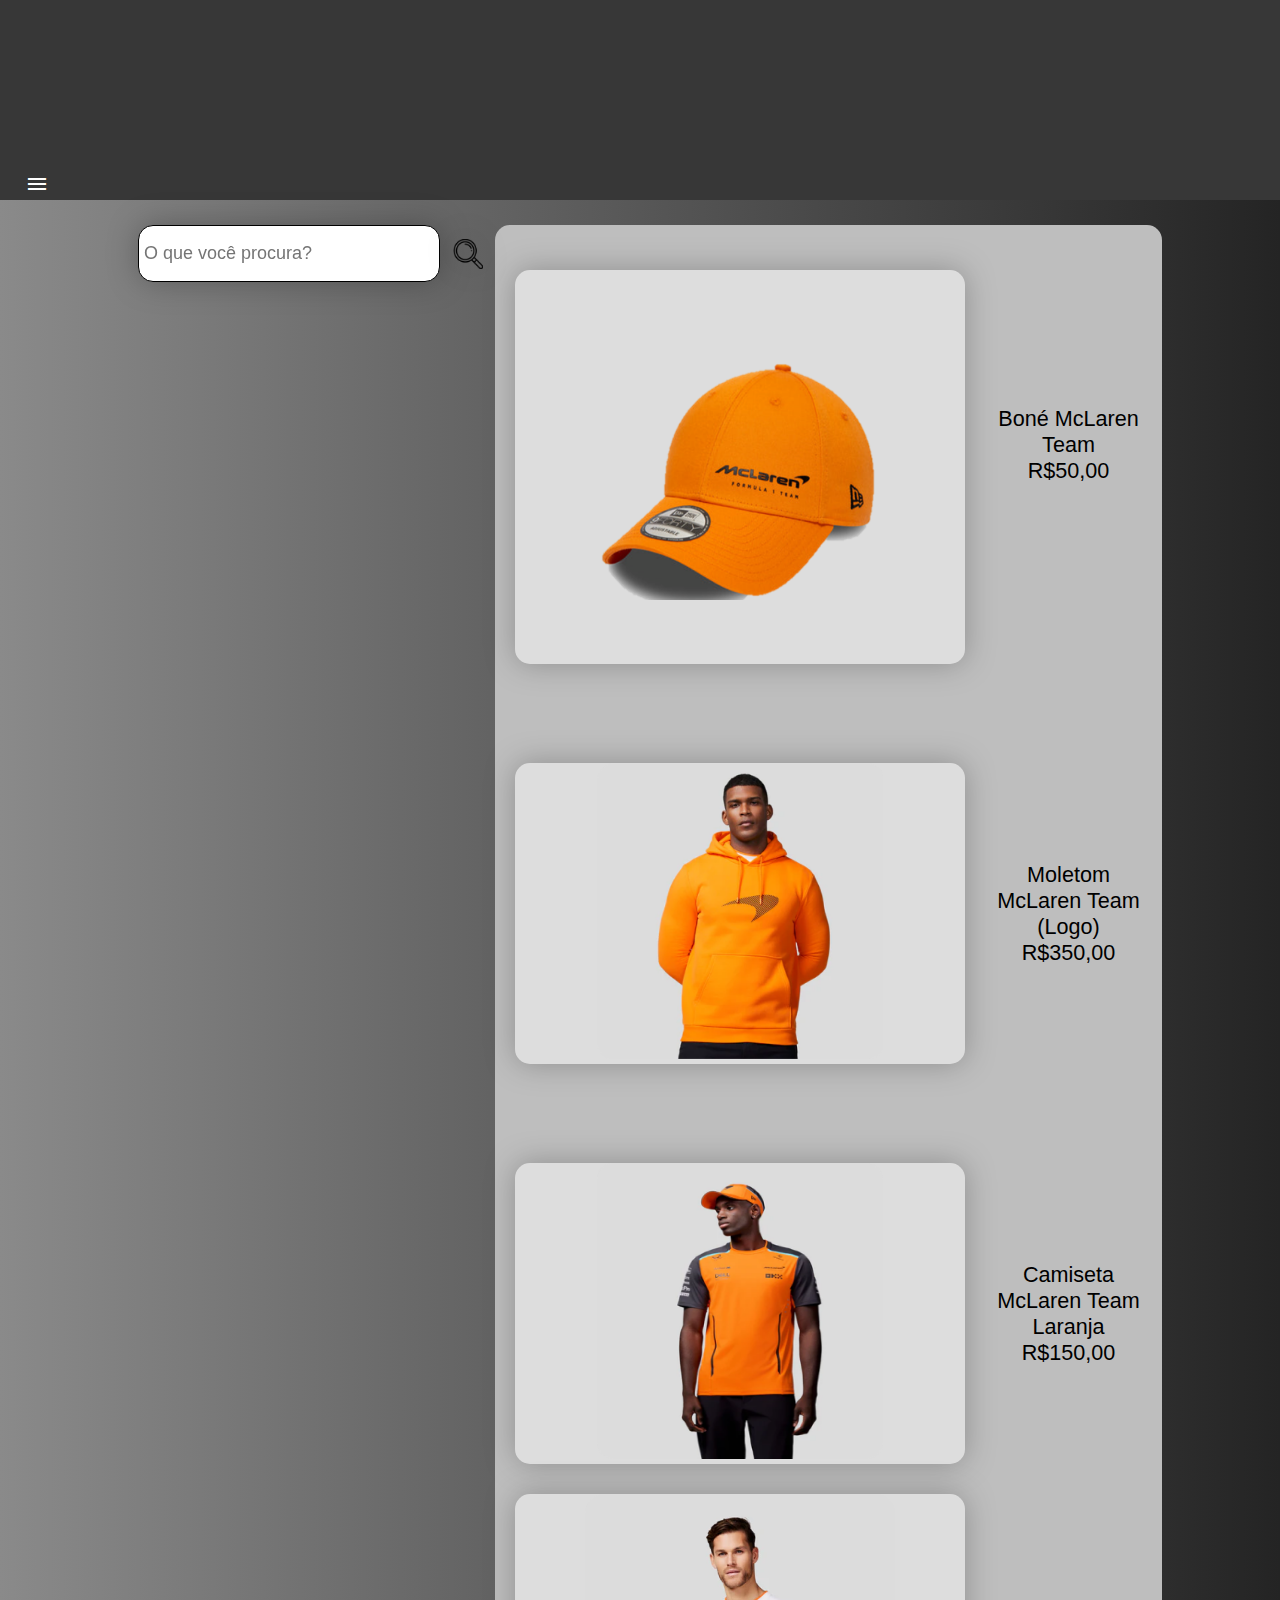
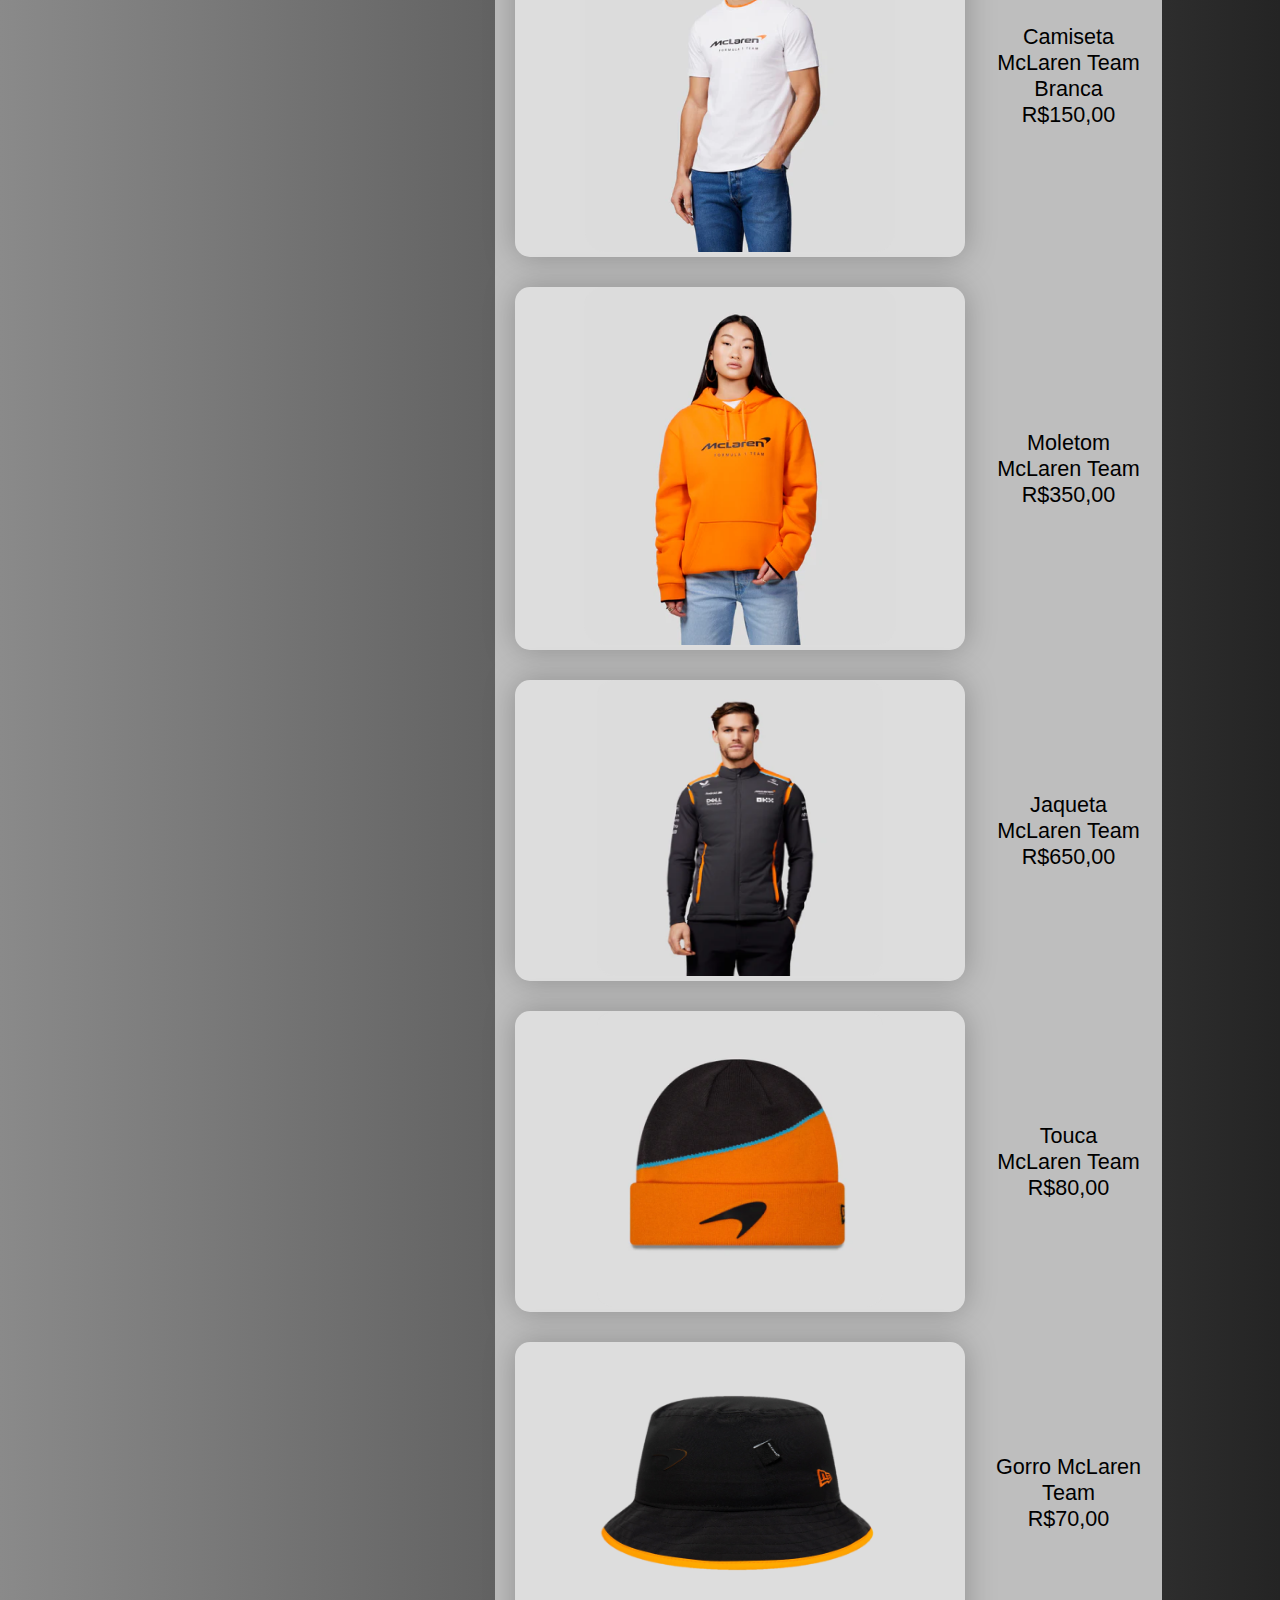
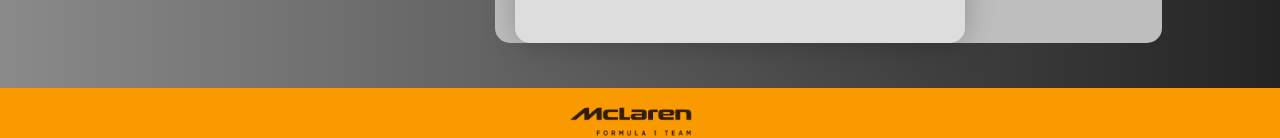
<file: index.html>
<!DOCTYPE html>
<html lang="pt-br">

<head>
  <meta charset="UTF-8">
  <meta name="viewport" content="width=device-width, initial-scale=1.0">
  <link rel="stylesheet" href="Styles CSS/mobile.css">
  <link rel="stylesheet" href="Styles CSS/desktop.css">
  <script src="Script JS/script.js"></script>
  <link rel="icon" href="Images/mclaren-icon.png">
  <link rel="stylesheet"
    href="https://fonts.googleapis.com/css2?family=Material+Symbols+Outlined:opsz,wght,FILL,GRAD@20..48,100..700,0..1,-50..200" />

  <title>Mclaren Website</title>
</head>

<body>
  <main>
    <header>
      <div class="dropdown">
        <a onclick="myFunction()" class="dropbtn material-symbols-outlined">Menu</a>
        <div id="myDropdown" class="dropdown-content">
          <a href="https://www.mclaren.com/racing/" target="_blank">Home</a>
          <a href="https://cars.mclaren.com/br-pt" target="_blank">Cars</a>
          <a href="https://racingcareers.mclaren.com/" target="_blank">Careers</a>
        </div>
      </div>

    </header>
    <section>
      <nav>
        <input type="text" placeholder=" O que você procura?" class="search"></input>
        <button onclick="search()" id="search-button"><img src="Images/lupa.png" alt="search" class="lupa"></button>
      </nav>

      <div class="container">

        <div class="bone">

          <a href="bone-mclaren.html">
            <img src="Images/bone.png" alt="bone" id="bone-img">
          </a>
        </div>

        <a href="bone-mclaren.html">
          <p>Boné McLaren Team <br> R$50,00</p>
        </a>

        <div class="moletom">
          <a href="moletom-logo.html">
            <img src="Images/moletom-laranja.png" alt="moletom-laranja" id="moletom-img">
        </div>

        <p>Moletom McLaren Team (Logo) <br> R$350,00</p>
        </a>

        <div class="camiseta-laranja">
          <a href="camiseta-mclaren-team-laranja.html">
            <img src="Images/camiseta1.png" alt="camiseta-laranja" id="camiseta-laranja-img">
          </a>
        </div>
        <a href="camiseta-mclaren-team-laranja.html">
          <p>Camiseta McLaren Team Laranja <br> R$150,00</p>
        </a>
        <div class="camiseta-branca">
          <a href="camiseta-mclaren-team-branca.html">
            <img src="Images/camiseta2.png" alt="camiseta-branca" id="camiseta-branca-img">
          </a>
        </div>
        <a href="camiseta-mclaren-team-branca.html">
          <p>Camiseta McLaren Team Branca <br> R$150,00</p>
        </a>

        <div class="moletom-laranja2">
          <a href="moletom-laranja2.html">
            <img src="Images/moletom-laranja2.png" alt="moletom-laranja2" id="moletom-laranja2-img">
          </a>
        </div>
        <a href="moletom-laranja2.html">
          <p>Moletom McLaren Team <br> R$350,00</p>
        </a>
        <div class="jaqueta">
          <a href="jaqueta.html">
            <img src="Images/jaqueta.png" alt="jaqueta-cinza" id="jaqueta-img">
          </a>
        </div>
        <a href="jaqueta.html">
          <p>Jaqueta McLaren Team <br> R$650,00</p>
        </a>

        <div class="touca">
          <a href="touca.html">
            <img src="Images/touca.png" alt="touca" id="touca-img">
          </a>
        </div>
        <a href="touca.html">
          <p>Touca McLaren Team <br> R$80,00</p>
        </a>
        <div class="gorro">
          <a href="gorro.html">
            <img src="Images/gorro.png" alt="gorro" id="gorro-img">
          </a>
        </div>
        <a href="gorro.html">
          <p>Gorro McLaren Team <br> R$70,00</p>
        </a>
      </div>
    </section>
    <footer>
      <div class="footer">
        <a href="https://www.mclaren.com/racing/" target="_blank"><img src="Images/mclaren-logo.png" alt="Mclaren Logo"
            class="logo"></a>
      </div>
    </footer>



  </main>
</body>

</html>
</file>
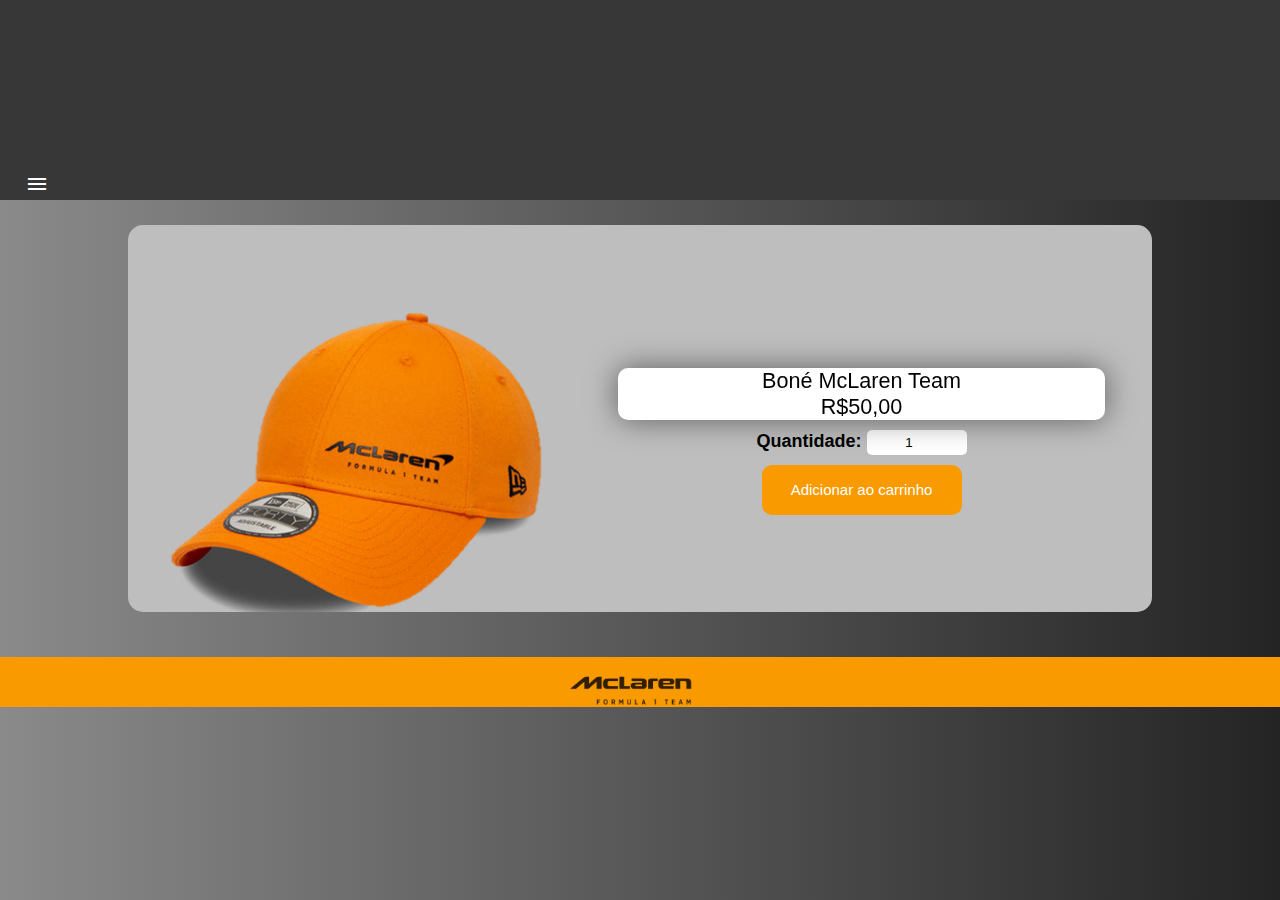
<file: bone-mclaren.html>
<!DOCTYPE html>
<html lang="pt-br">

<head>
  <meta charset="UTF-8">
  <meta name="viewport" content="width=device-width, initial-scale=1.0">
  <link rel="stylesheet" href="Styles CSS/mobile product.css">
  <link rel="stylesheet" href="Styles CSS/desktop product.css">
  <script src="Script JS/script.js"></script>
  <link rel="icon" href="Images/mclaren-icon.png">
  <link rel="stylesheet"
    href="https://fonts.googleapis.com/css2?family=Material+Symbols+Outlined:opsz,wght,FILL,GRAD@20..48,100..700,0..1,-50..200" />
  <title>Boné McLaren</title>
</head>

<body>
  <main>
    <header>
      <div class="dropdown">
        <a onclick="myFunction()" class="dropbtn material-symbols-outlined">Menu</a>
        <div id="myDropdown" class="dropdown-content">
          <a href="index.html">Home</a>
          <a href="https://cars.mclaren.com/br-pt" target="_blank">Cars</a>
          <a href="https://racingcareers.mclaren.com/" target="_blank">Careers</a>
        </div>
      </div>
    </header>
    <section>
      <div class="container">
        <div class="produto">
          <img src="Images/bone.png" alt="bone" id="bone">
          <div class="descricao">
            <p id="descricao">Boné McLaren Team <br> R$50,00</p>
            <div class="qtd">
              <label for="produto-quantidade">Quantidade: </label>
              <input type="number" min="1" id="produto-quantidade" value="1">
              <br>
            </div>
            <div class="botoes">
              <a href="carrinho.html"><button onclick="adicionarProduto()" class="add-cart">Adicionar ao carrinho</button></a>
            </div>
          </div>
        </div>
      </div>
    </section>

    <footer>
      <div class="footer">
        <a href="https://www.mclaren.com/racing/" target="_blank"><img src="Images/mclaren-logo.png" alt="Mclaren Logo"
            class="logo"></a>
      </div>
    </footer>



  </main>
</body>

</html>
</file>
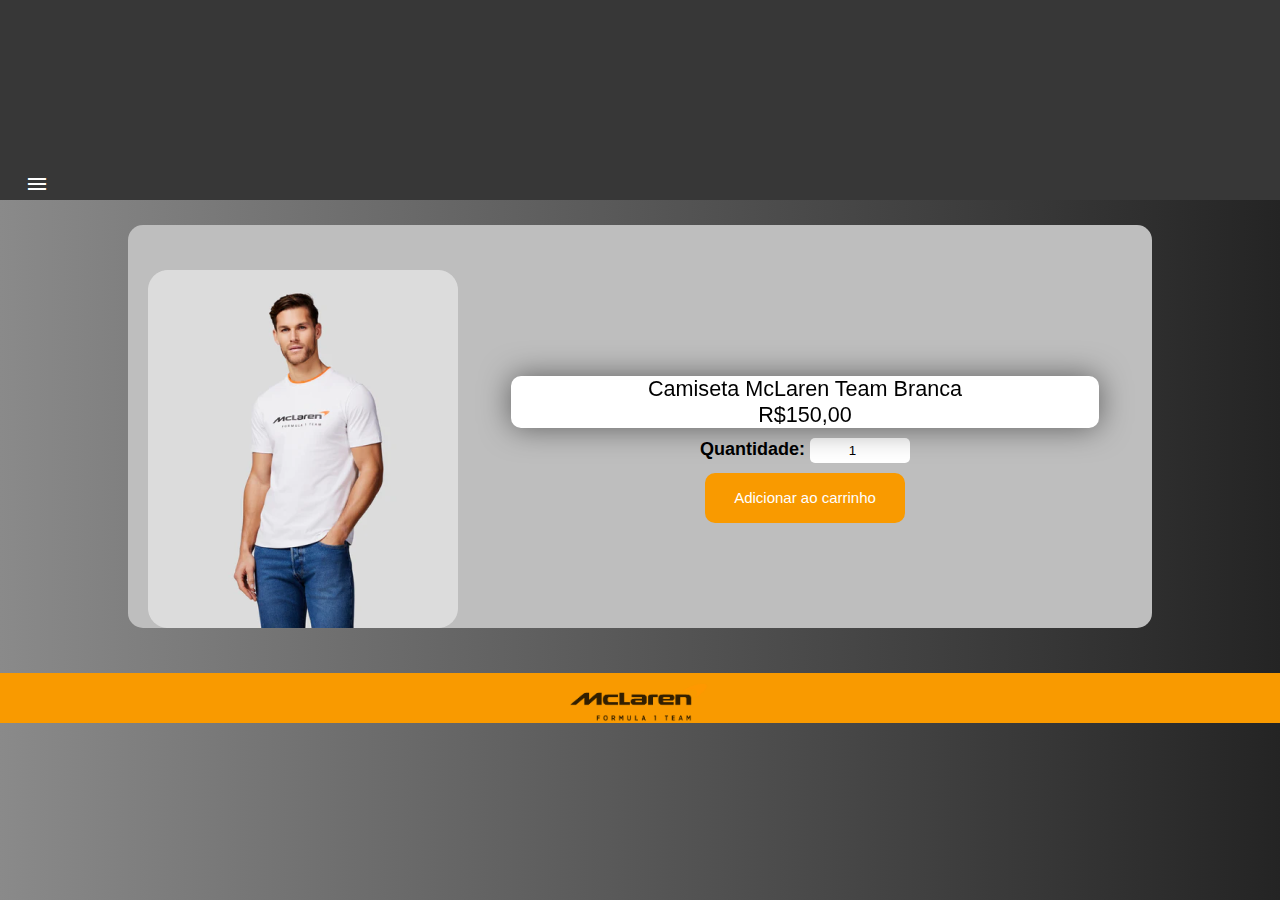
<file: camiseta-mclaren-team-branca.html>
<!DOCTYPE html>
<html lang="pt-br">

<head>
  <meta charset="UTF-8">
  <meta name="viewport" content="width=device-width, initial-scale=1.0">
  <link rel="stylesheet" href="Styles CSS/mobile product.css">
  <link rel="stylesheet" href="Styles CSS/desktop product.css">
  <script src="Script JS/script.js"></script>
  <link rel="icon" href="Images/mclaren-icon.png">
  <link rel="stylesheet"
    href="https://fonts.googleapis.com/css2?family=Material+Symbols+Outlined:opsz,wght,FILL,GRAD@20..48,100..700,0..1,-50..200" />
  <title>Camiseta McLaren Team (Branca)</title>
</head>

<body>
  <main>
    <header>
      <div class="dropdown">
        <a onclick="myFunction()" class="dropbtn material-symbols-outlined">Menu</a>
        <div id="myDropdown" class="dropdown-content">
          <a href="index.html">Home</a>
          <a href="https://cars.mclaren.com/br-pt" target="_blank">Cars</a>
          <a href="https://racingcareers.mclaren.com/" target="_blank">Careers</a>
        </div>
      </div>
    </header>
    <section>
      <div class="container">
        <div class="produto">
          <img src="Images/camiseta2.png" alt="camiseta-branca" id="camiseta-branca-img">
          <div class="descricao">
            <p id="descricao">Camiseta McLaren Team Branca <br> R$150,00</p>
            <div class="qtd">
              <label for="produto-quantidade">Quantidade: </label>
              <input type="number" min="1" id="produto-quantidade" value="1">
              <br>
            </div>
            <div class="botoes">
              <a href="carrinho.html"><button onclick="adicionarProduto()" class="add-cart">Adicionar ao carrinho</button></a>
            </div>
          </div>
        </div>
      </div>
    </section>

    <footer>
      <div class="footer">
        <a href="https://www.mclaren.com/racing/" target="_blank"><img src="Images/mclaren-logo.png" alt="Mclaren Logo"
            class="logo"></a>
      </div>
    </footer>



  </main>
</body>

</html>
</file>
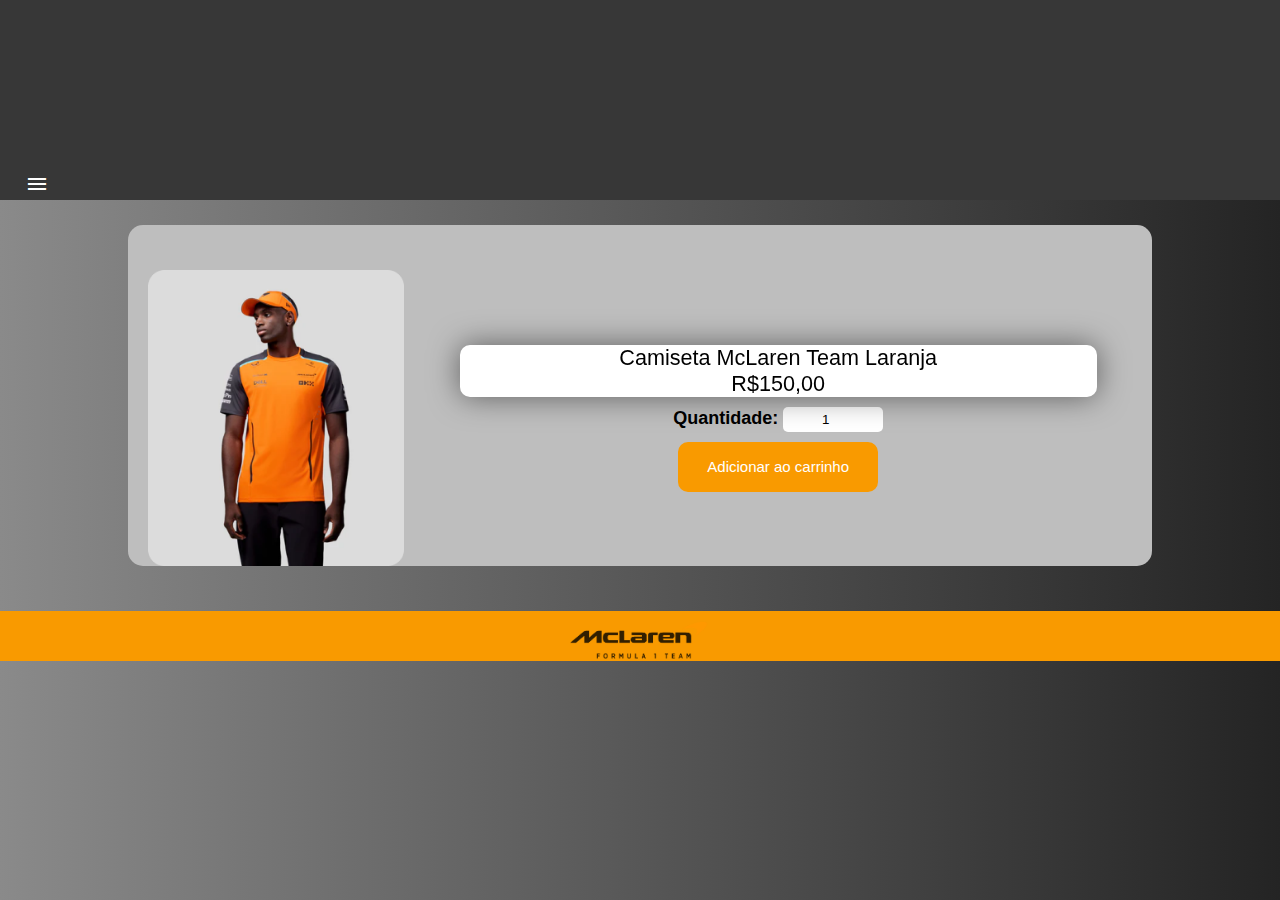
<file: camiseta-mclaren-team-laranja.html>
<!DOCTYPE html>
<html lang="pt-br">

<head>
  <meta charset="UTF-8">
  <meta name="viewport" content="width=device-width, initial-scale=1.0">
  <link rel="stylesheet" href="Styles CSS/mobile product.css">
  <link rel="stylesheet" href="Styles CSS/desktop product.css">
  <script src="Script JS/script.js"></script>
  <link rel="icon" href="Images/mclaren-icon.png">
  <link rel="stylesheet"
    href="https://fonts.googleapis.com/css2?family=Material+Symbols+Outlined:opsz,wght,FILL,GRAD@20..48,100..700,0..1,-50..200" />
  <title>Camiseta McLaren Team (Laranja)</title>
</head>

<body>
  <main>
    <header>
      <div class="dropdown">
        <a onclick="myFunction()" class="dropbtn material-symbols-outlined">Menu</a>
        <div id="myDropdown" class="dropdown-content">
          <a href="index.html">Home</a>
          <a href="https://cars.mclaren.com/br-pt" target="_blank">Cars</a>
          <a href="https://racingcareers.mclaren.com/" target="_blank">Careers</a>
        </div>
      </div>
    </header>
    <section>
      <div class="container">
        <div class="produto">
          <img src="Images/camiseta1.png" alt="camiseta-laranja-img" id="camiseta-laranja-img">
          <div class="descricao">
            <p id="descricao">Camiseta McLaren Team Laranja <br> R$150,00</p>
            <div class="qtd">
              <label for="produto-quantidade">Quantidade: </label>
              <input type="number" min="1" id="produto-quantidade" value="1">
              <br>
            </div>
            <div class="botoes">
              <a href="carrinho.html"><button onclick="adicionarProduto()" class="add-cart">Adicionar ao carrinho</button></a>
            </div>
          </div>
        </div>
      </div>
    </section>

    <footer>
      <div class="footer">
        <a href="https://www.mclaren.com/racing/" target="_blank"><img src="Images/mclaren-logo.png" alt="Mclaren Logo"
            class="logo"></a>
      </div>
    </footer>



  </main>
</body>

</html>
</file>
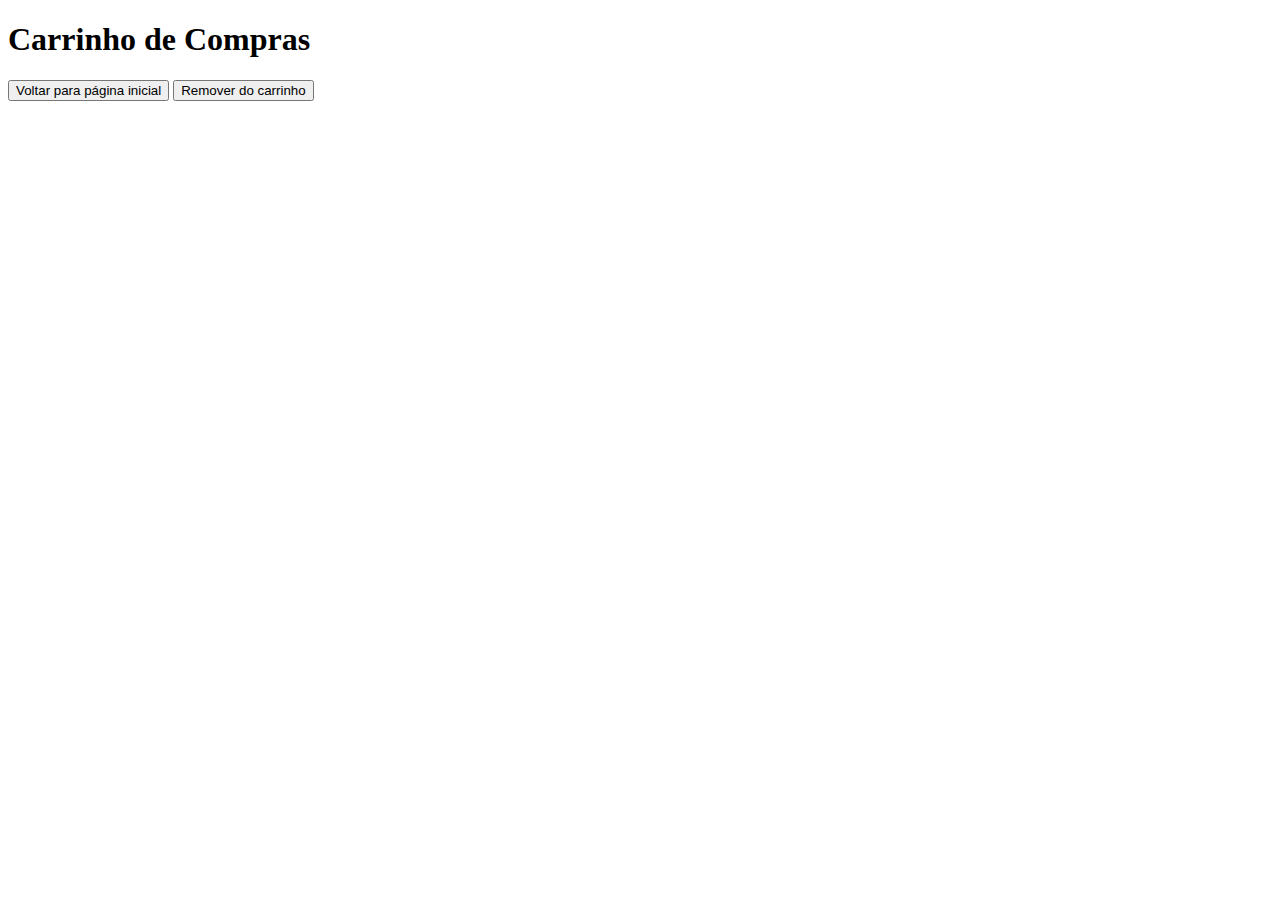
<file: carrinho.html>
<!DOCTYPE html>
<html lang="pt-br">

<head>
  <meta charset="UTF-8">
  <meta name="viewport" content="width=device-width, initial-scale=1.0">
  <script src="Script JS/script.js"></script>
  <link rel="icon" href="Images/mclaren-icon.png">
  <title>Meu carrinho</title>
</head>

<body>

  <section>
    <h1>Carrinho de Compras</h1>
    <a href="index.html"><button>Voltar para página inicial</button></a>
    <button onclick="remover()" class="add-cart">Remover do carrinho</button>

    <label for="lista-carrinho" class="content">
      <ol id="lista-carrinho" class="list"></ol>
    </label>
    <label for="preco">
      <ol id="preco"></ol>
    </label>
    <label for="preco-total"></label>
    <script>
      carregarCarrinho();
    </script>

</body>

</html>
</file>
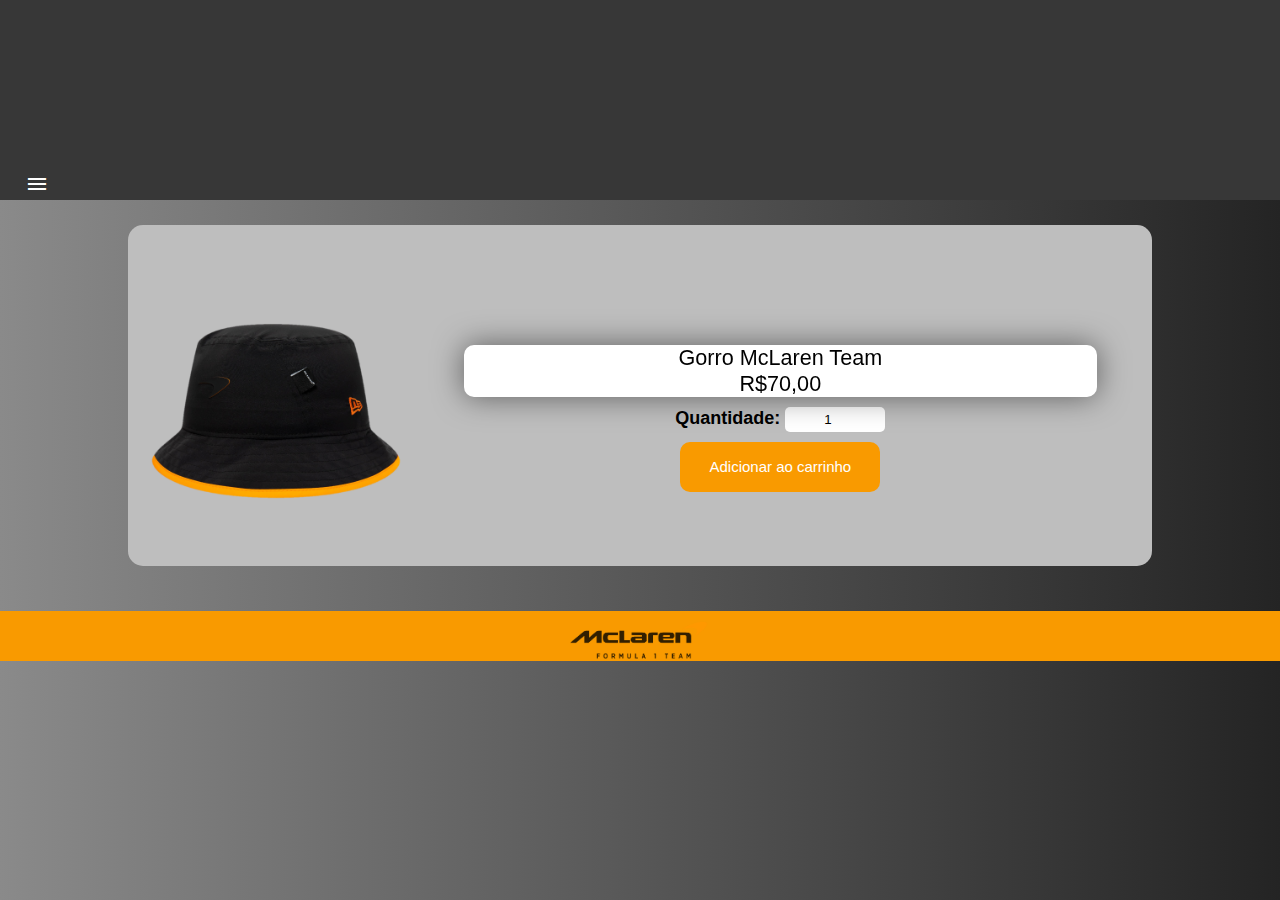
<file: gorro.html>
<!DOCTYPE html>
<html lang="pt-br">

<head>
  <meta charset="UTF-8">
  <meta name="viewport" content="width=device-width, initial-scale=1.0">
  <link rel="stylesheet" href="Styles CSS/mobile product.css">
  <link rel="stylesheet" href="Styles CSS/desktop product.css">
  <script src="Script JS/script.js"></script>
  <link rel="icon" href="Images/mclaren-icon.png">
  <link rel="stylesheet"
    href="https://fonts.googleapis.com/css2?family=Material+Symbols+Outlined:opsz,wght,FILL,GRAD@20..48,100..700,0..1,-50..200" />
  <title>Gorro Mclaren</title>
</head>

<body>
  <main>
    <header>
      <div class="dropdown">
        <a onclick="myFunction()" class="dropbtn material-symbols-outlined">Menu</a>
        <div id="myDropdown" class="dropdown-content">
          <a href="index.html">Home</a>
          <a href="https://cars.mclaren.com/br-pt" target="_blank">Cars</a>
          <a href="https://racingcareers.mclaren.com/" target="_blank">Careers</a>
        </div>
      </div>

    </header>
    <section>
      <div class="container">
        <div class="produto">
          <img src="Images/gorro.png" alt="gorro" id="gorro-img">
          <div class="descricao">
            <p id="descricao">Gorro McLaren Team <br> R$70,00</p>

            <div class="qtd">
              <label for="produto-quantidade">Quantidade: </label>
              <input type="number" min="1" id="produto-quantidade" value="1">
              <br>
            </div>
            <div class="botoes">
              <a href="carrinho.html"><button onclick="adicionarProduto()" class="add-cart">Adicionar ao carrinho</button></a>
            </div>
          </div>
        </div>
      </div>
    </section>

    <footer>
      <div class="footer">
        <a href="https://www.mclaren.com/racing/" target="_blank"><img src="Images/mclaren-logo.png" alt="Mclaren Logo"
            class="logo"></a>
      </div>
    </footer>



  </main>
</body>

</html>
</file>
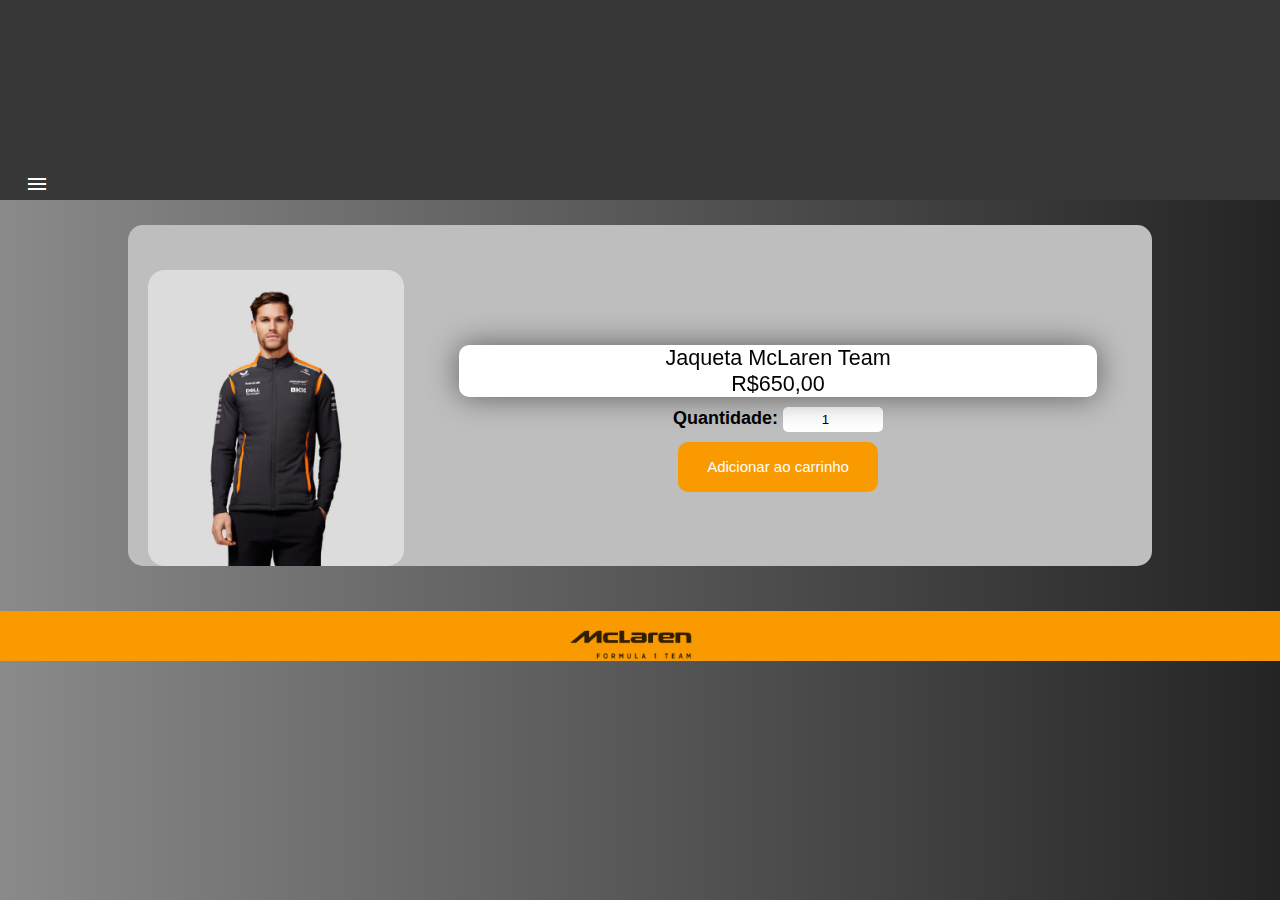
<file: jaqueta.html>
<!DOCTYPE html>
<html lang="pt-br">

<head>
  <meta charset="UTF-8">
  <meta name="viewport" content="width=device-width, initial-scale=1.0">
  <link rel="stylesheet" href="Styles CSS/mobile product.css">
  <link rel="stylesheet" href="Styles CSS/desktop product.css">
  <script src="Script JS/script.js"></script>
  <link rel="icon" href="Images/mclaren-icon.png">
  <link rel="stylesheet"
    href="https://fonts.googleapis.com/css2?family=Material+Symbols+Outlined:opsz,wght,FILL,GRAD@20..48,100..700,0..1,-50..200" />
  <title>Jaqueta Mclaren Team</title>
</head>

<body>
  <main>
    <header>
      <div class="dropdown">
        <a onclick="myFunction()" class="dropbtn material-symbols-outlined">Menu</a>
        <div id="myDropdown" class="dropdown-content">
          <a href="index.html">Home</a>
          <a href="https://cars.mclaren.com/br-pt" target="_blank">Cars</a>
          <a href="https://racingcareers.mclaren.com/" target="_blank">Careers</a>
        </div>
      </div>
    </header>
    <section>
      <div class="container">
        <div class="produto">
          <img src="Images/jaqueta.png" alt="jaqueta-cinza" id="jaqueta-img">
          <div class="descricao">
            <p id="descricao">Jaqueta McLaren Team <br> R$650,00</p>

            <div class="qtd">
              <label for="produto-quantidade">Quantidade: </label>
              <input type="number" min="1" id="produto-quantidade" value="1">
              <br>
            </div>
            <div class="botoes">
              <a href="carrinho.html"><button onclick="adicionarProduto()" class="add-cart">Adicionar ao carrinho</button></a>
            </div>
          </div>
        </div>
      </div>
    </section>

    <footer>
      <div class="footer">
        <a href="https://www.mclaren.com/racing/" target="_blank"><img src="Images/mclaren-logo.png" alt="Mclaren Logo"
            class="logo"></a>
      </div>
    </footer>



  </main>
</body>

</html>
</file>
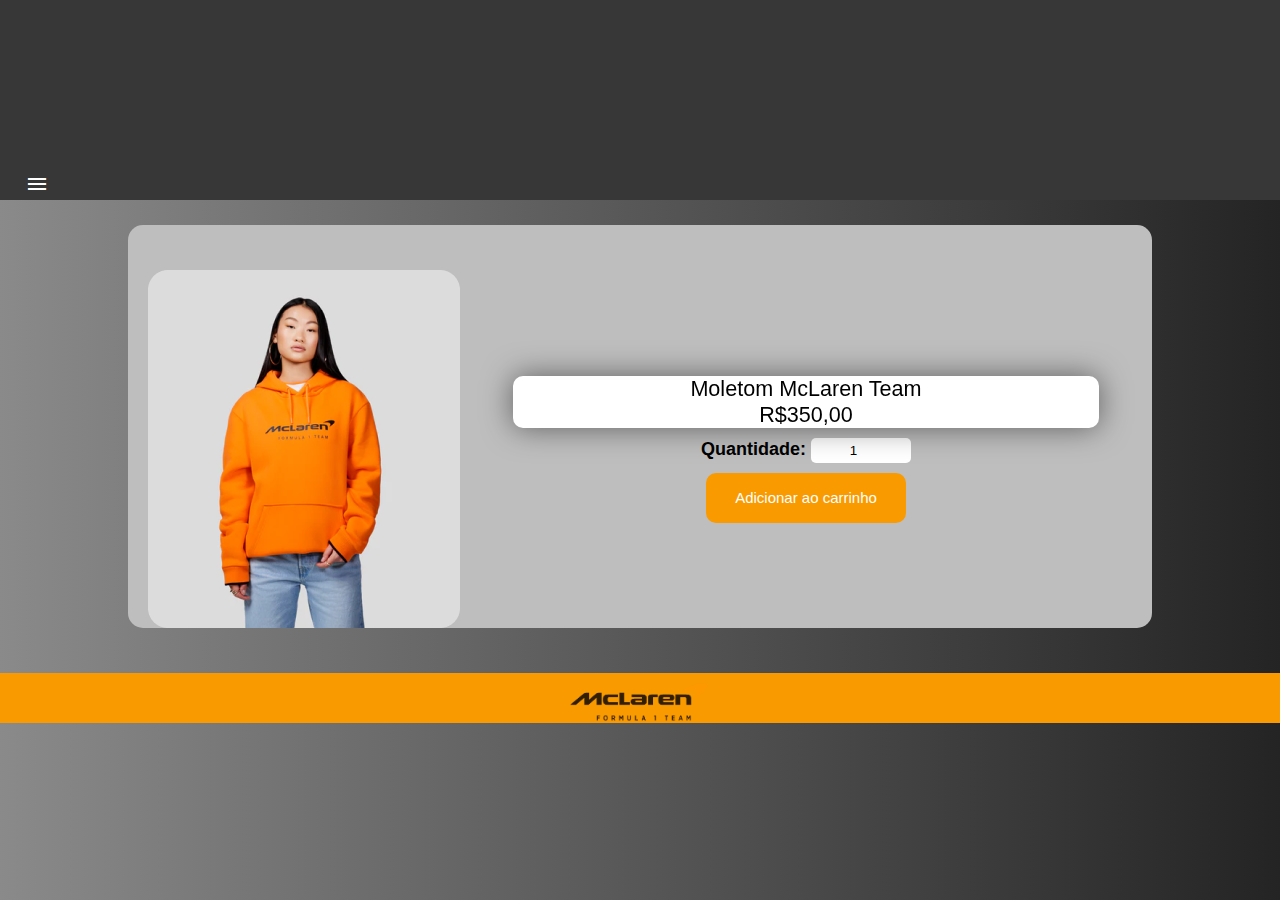
<file: moletom-laranja2.html>
<!DOCTYPE html>
<html lang="pt-br">

<head>
  <meta charset="UTF-8">
  <meta name="viewport" content="width=device-width, initial-scale=1.0">
  <link rel="stylesheet" href="Styles CSS/mobile product.css">
  <link rel="stylesheet" href="Styles CSS/desktop product.css">
  <script src="Script JS/script.js"></script>
  <link rel="icon" href="Images/mclaren-icon.png">
  <link rel="stylesheet"
    href="https://fonts.googleapis.com/css2?family=Material+Symbols+Outlined:opsz,wght,FILL,GRAD@20..48,100..700,0..1,-50..200" />
  <title>Moletom Mclaren Team (Laranja)</title>
</head>

<body>
  <main>
    <header>
      <div class="dropdown">
        <a onclick="myFunction()" class="dropbtn material-symbols-outlined">Menu</a>
        <div id="myDropdown" class="dropdown-content">
          <a href="index.html">Home</a>
          <a href="https://cars.mclaren.com/br-pt" target="_blank">Cars</a>
          <a href="https://racingcareers.mclaren.com/" target="_blank">Careers</a>
        </div>
      </div>
    </header>
    <section>
      <div class="container">
        <div class="produto">
          <img src="Images/moletom-laranja2.png" alt="moletom-laranja2" id="moletom-laranja2-img">
          <div class="descricao">
            <p id="descricao">Moletom McLaren Team <br> R$350,00</p>

            <div class="qtd">
              <label for="produto-quantidade">Quantidade: </label>
              <input type="number" min="1" id="produto-quantidade" value="1">
              <br>
            </div>
            <div class="botoes">
              <a href="carrinho.html"><button onclick="adicionarProduto()" class="add-cart">Adicionar ao carrinho</button></a>
            </div>
          </div>
        </div>
      </div>
    </section>

    <footer>
      <div class="footer">
        <a href="https://www.mclaren.com/racing/" target="_blank"><img src="Images/mclaren-logo.png" alt="Mclaren Logo"
            class="logo"></a>
      </div>
    </footer>



  </main>
</body>

</html>
</file>
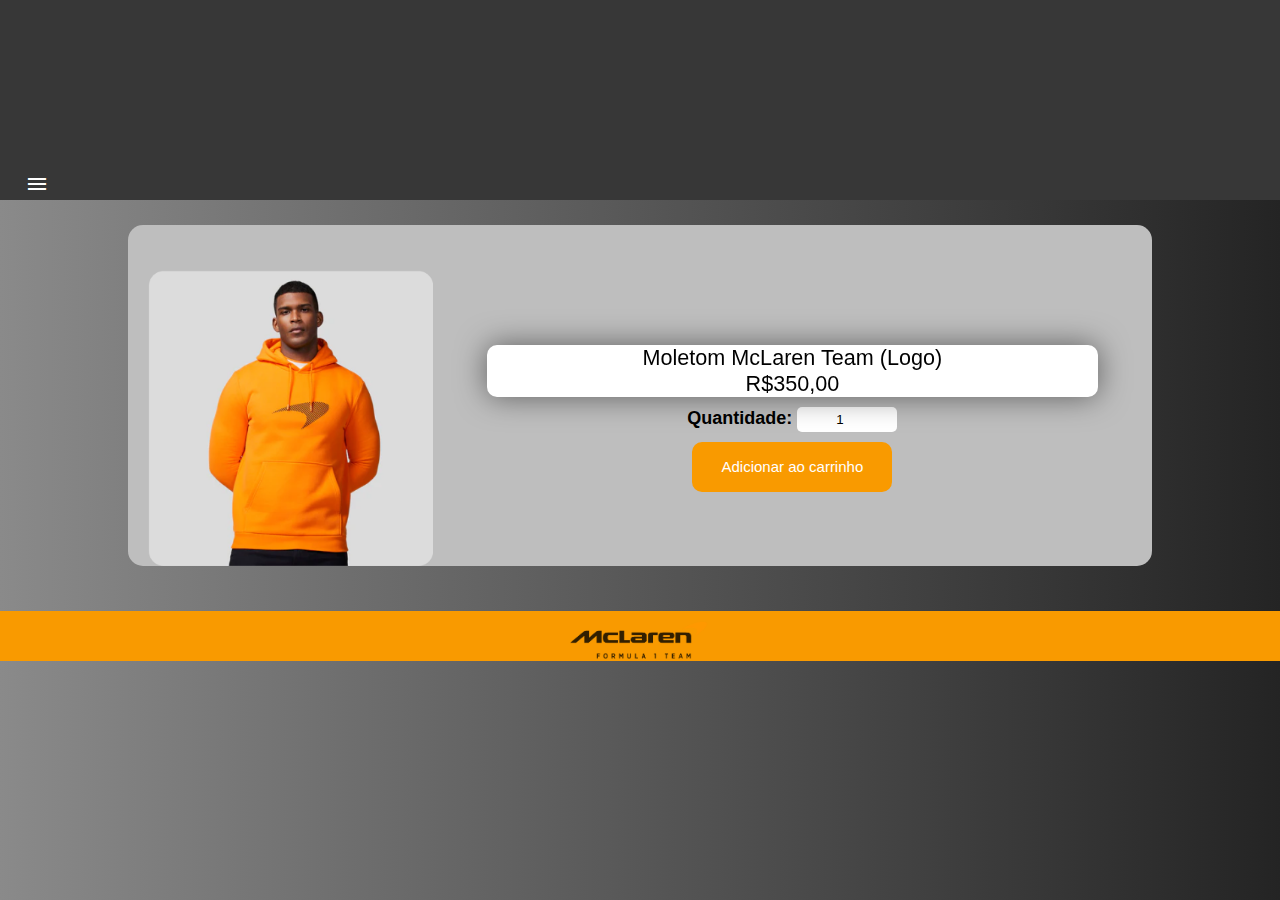
<file: moletom-logo.html>
<!DOCTYPE html>
<html lang="pt-br">

<head>
  <meta charset="UTF-8">
  <meta name="viewport" content="width=device-width, initial-scale=1.0">
  <link rel="stylesheet" href="Styles CSS/mobile product.css">
  <link rel="stylesheet" href="Styles CSS/desktop product.css">
  <script src="Script JS/script.js"></script>
  <link rel="icon" href="Images/mclaren-icon.png">
  <link rel="stylesheet"
    href="https://fonts.googleapis.com/css2?family=Material+Symbols+Outlined:opsz,wght,FILL,GRAD@20..48,100..700,0..1,-50..200" />
  <title>Moletom Logo McLaren</title>
</head>

<body>
  <main>
    <header>
      <div class="dropdown">
        <a onclick="myFunction()" class="dropbtn material-symbols-outlined">Menu</a>
        <div id="myDropdown" class="dropdown-content">
          <a href="index.html">Home</a>
          <a href="https://cars.mclaren.com/br-pt" target="_blank">Cars</a>
          <a href="https://racingcareers.mclaren.com/" target="_blank">Careers</a>
        </div>
      </div>
    </header>
    <section>
      <div class="container">
        <div class="produto">
          <img src="Images/moletom-laranja.png" alt="moletom1" id="moletom-img">
          <div class="descricao">
            <p id="descricao">Moletom McLaren Team (Logo) <br> R$350,00</p>

            <div class="qtd">
              <label for="produto-quantidade">Quantidade: </label>
              <input type="number" min="1" id="produto-quantidade" value="1">
              <br>
            </div>
            <div class="botoes">
              <a href="carrinho.html"><button onclick="adicionarProduto()" class="add-cart">Adicionar ao carrinho</button></a>
            </div>
          </div>
        </div>
      </div>
    </section>

    <footer>
      <div class="footer">
        <a href="https://www.mclaren.com/racing/" target="_blank"><img src="Images/mclaren-logo.png" alt="Mclaren Logo"
            class="logo"></a>
      </div>
    </footer>



  </main>
</body>

</html>
</file>
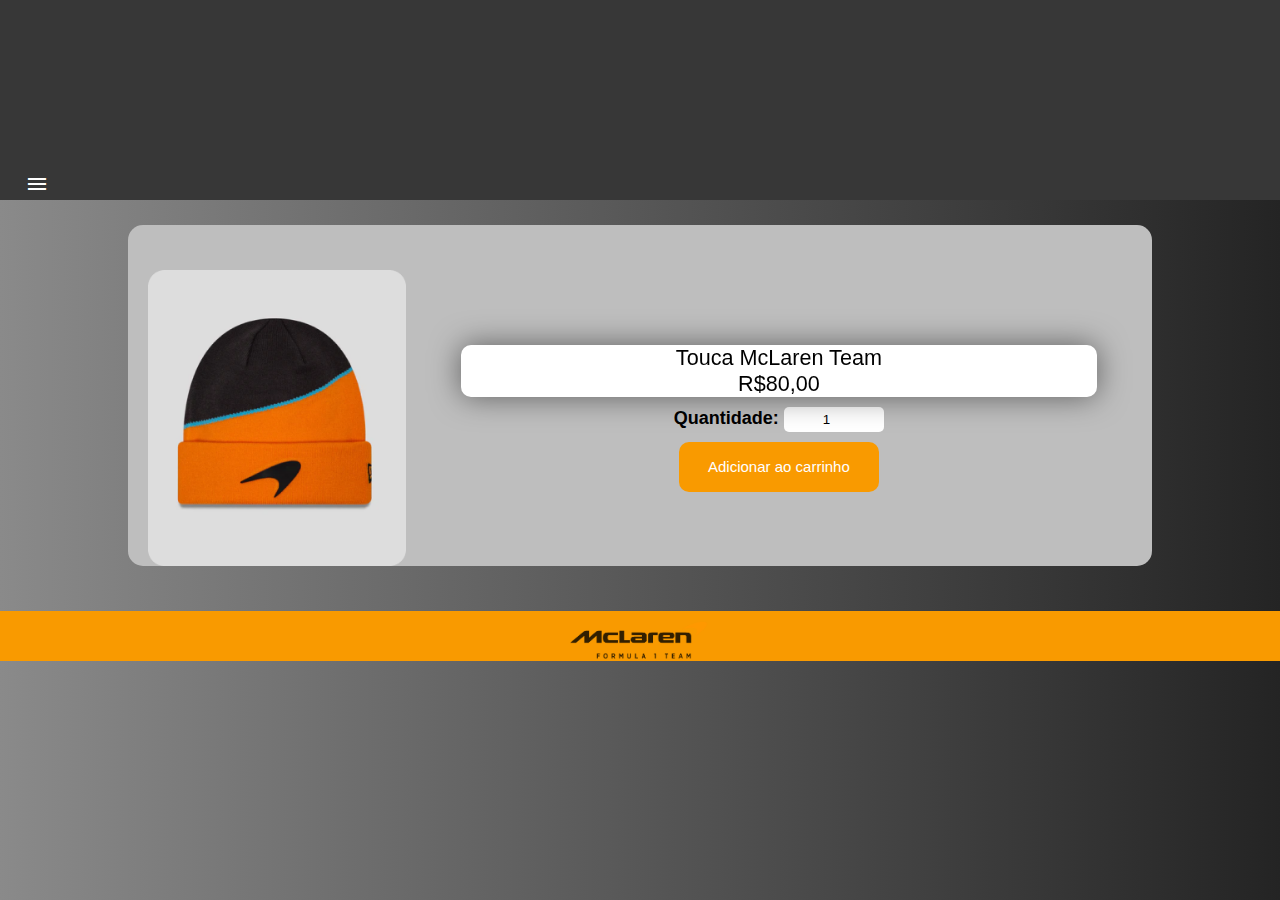
<file: touca.html>
<!DOCTYPE html>
<html lang="pt-br">

<head>
  <meta charset="UTF-8">
  <meta name="viewport" content="width=device-width, initial-scale=1.0">
  <link rel="stylesheet" href="Styles CSS/mobile product.css">
  <link rel="stylesheet" href="Styles CSS/desktop product.css">
  <script src="Script JS/script.js"></script>
  <link rel="icon" href="Images/mclaren-icon.png">
  <link rel="stylesheet"
    href="https://fonts.googleapis.com/css2?family=Material+Symbols+Outlined:opsz,wght,FILL,GRAD@20..48,100..700,0..1,-50..200" />
  <title>Touca Mclaren</title>
</head>

<body>
  <main>
    <header>
      <div class="dropdown">
        <a onclick="myFunction()" class="dropbtn material-symbols-outlined">Menu</a>
        <div id="myDropdown" class="dropdown-content">
          <a href="index.html">Home</a>
          <a href="https://cars.mclaren.com/br-pt" target="_blank">Cars</a>
          <a href="https://racingcareers.mclaren.com/" target="_blank">Careers</a>
        </div>
      </div>
    </header>
    <section>
      <div class="container">
        <div class="produto">
          <img src="Images/touca.png" alt="touca" id="touca-img">
          <div class="descricao">
            <p id="descricao">Touca McLaren Team <br> R$80,00</p>

            <div class="qtd">
              <label for="produto-quantidade">Quantidade: </label>
              <input type="number" min="1" id="produto-quantidade" value="1">
              <br>
            </div>
            <div class="botoes">
              <a href="carrinho.html"><button onclick="adicionarProduto()" class="add-cart">Adicionar ao carrinho</button></a>
            </div>
          </div>
        </div>
      </div>
    </section>

    <footer>
      <div class="footer">
        <a href="https://www.mclaren.com/racing/" target="_blank"><img src="Images/mclaren-logo.png" alt="Mclaren Logo"
            class="logo"></a>
      </div>
    </footer>



  </main>
</body>

</html>
</file>
<file: Styles CSS/desktop.css>
@media screen and (min-width: 1098px) {
    body {
        /* Exibir corpo como flexbox */
        display: flex;
        align-items: center;
        justify-content: center;


    }

    header {

        width: 100%;

    }

    section {
        display: flex;
        align-items: start;
        justify-content: space-between;

        padding-left: 20px;
        width: 80%;
    }

    .container {
        display: grid;
        grid-template-columns: 1fr 1fr;
        grid-template-rows: 1fr 1fr;
        align-items: center;
        justify-content: center;
        flex-direction: column;

        width: 100%;
        gap: 30px;
        padding-left: 20px;
        padding-right: 20px;

        background-color: #bebebe;
        border-radius: 15px;
        color: black;

        font-weight: 600;
        font-size: large;
    }

    .bone {
        display: flex;
        align-items: center;
        justify-content: center;
        flex-direction: column;
        width: 450px;
        height: 394px;
        margin-top: 45px;


        background-color: #ddd;
        border-radius: 15px;

        filter: drop-shadow(0px 0px 15px rgba(0, 0, 0, 0.25));


    }


    #bone-img {
        width: 311px;
        height: 270px;
    }

    #moletom-img #camiseta-laranja-img #moletom-laranja-img #jaqueta-img #touca-img #gorro-img {
        width: 286px;
        height: 296px;
    }

    .material-symbols-outlined {
        font-variation-settings:
            'FILL' 0,
            'wght' 400,
            'GRAD' 0,
            'opsz' 24
    }

}
</file>
<file: Styles CSS/desktop product.css>
@media screen and (min-width: 1098px) {
    body {
        /* Exibir corpo como flexbox */
        display: flex;
        align-items: center;
        justify-content: center;


    }

    header {

        width: 100%;

    }

    section {
        display: flex;
        align-items: start;
        justify-content: space-between;
        flex-direction: row;

        padding-left: 20px;
        width: 80%;
    }

    .container {
        align-items: center;
        justify-content: center;
        flex-direction: row;

        width: 100%;
        gap: 30px;
        padding-left: 20px;
        padding-right: 20px;

        background-color: #bebebe;
        border-radius: 15px;
        color: black;

        font-weight: 600;
        font-size: large;
    }

    .bone {
        display: flex;
        align-items: center;
        justify-content: center;
        flex-direction: column;
        width: 450px;
        height: 394px;
        margin-top: 45px;


        background-color: #ddd;
        border-radius: 15px;

        filter: drop-shadow(0px 0px 15px rgba(0, 0, 0, 0.25));


    }


    #bone-img {
        width: 311px;
        height: 270px;
    }

    #moletom-img #camiseta-laranja-img #moletom-laranja-img #jaqueta-img #touca-img #gorro-img {
        width: 286px;
        height: 296px;
    }

    .produto{
        display: flex;
        align-items: center;
        justify-content: center;
        flex-direction: row;
        margin-top: 45px;


    }

}
</file>
<file: Styles CSS/mobile.css>
* {
    /* Resetar margens e preenchimentos */
    margin: 0;
    padding: 0;
}

body {
    /* Exibir corpo como flexbox */
    display: flex;
    align-items: center;
    justify-content: center;

    background-color: #fffbfb;
    background: linear-gradient(270deg, #242424 0%, #f0f0f0 200%);
    font-family: 'Segoe UI', Tahoma, Geneva, Verdana, sans-serif;

}

main {
    /* Definir largura e exibir como flexbox */
    display: flex;
    align-items: center;
    justify-content: center;
    flex-direction: column;

    width: 100%;
    gap: 25px;

}

.logo {
    /* Definir largura e altura do logotipo */
    display: flex;
    width: 150px;
    height: 50px;

    /* Adicionar margem ao logotipo */
    margin-left: 10px;

    /* Adicionar transparencia ao logotipo */
    opacity: 0.8;

}

header {
    /* Definir largura e exibir como flexbox */
    width: 100%;
    height: 130px;
    display: flex;
    align-items: end;
    justify-content: space-between;
    background-color: #373737;
    background-image: url("https://www.wsupercars.com/wallpapers-regular/Formula-1/McLaren/2023-Formula1-McLaren-MCL60-003-1080.jpg");
    background-position: center;
    background-size: 100%;
    padding-top: 70px;

}

/* Botão de dropdown */
.dropbtn {
    display: flex;
    align-items: baseline;
    justify-content: center;

    background-color: transparent;
    color: rgb(255, 255, 255);
    margin-left: 25px;
    font-size: 25px;
    border: none;
    cursor: pointer;
    text-decoration: none;

}

/* Botão de dropdown em hover e foco */
.dropbtn:hover,
.dropbtn:focus {
    /* Alterar cor de fundo em hover e foco */
    text-decoration: underline #ff7b00;
    border-radius: 10px;

}

/* Container do dropdown */
.dropdown {
    /* Posicionar dropdown como relativo */
    position: relative;
    display: inline-block;
}

/* Conteúdo do dropdown (oculto por padrão) */
.dropdown-content {
    /* Ocultar conteúdo do dropdown */
    display: none;
    position: absolute;
    background-color: #f99a00;
    border-radius: 15px;
    box-shadow: 0px 8px 16px 0px rgba(0, 0, 0, 0.2);
    z-index: 1;
    width: 130px;

}

/* Links dentro do dropdown */
.dropdown-content a {
    /* Definir cor de texto e padding */
    color: black;
    padding: 12px 16px;
    text-decoration: none;
    display: block;
}

/* Alterar cor de links em hover */
.dropdown-content a:hover {
    /* Alterar cor de fundo em hover */
    background-color: #ddd;
}

/* Mostrar conteúdo do dropdown (usar JS para adicionar essa classe ao container do dropdown quando o usuário clica no botão) */
.show {
    /* Exibir conteúdo do dropdown */
    display: block;

}

nav {
    display: flex;
    align-items: center;
    justify-content: center;
    margin-bottom: 20px;
    
}

.search {
    display: flex;
    align-items: center;
    justify-content: center;
    width: 300px;
    height: 55px;

    border-radius: 15px;
    border: 1px solid black;
    filter: drop-shadow(0px 0px 15px rgba(0, 0, 0, 0.25));

    font-size: large;
}

#search-button {
    display: flex;
    align-items: center;
    justify-content: center;

    height: 55px;
    width: 55px;

    border-radius: 15px;
    border: none;
    filter: drop-shadow(0px 0px 15px rgba(0, 0, 0, 0.25));
    background-color: transparent;

}

#search-button:hover {
    cursor: pointer;
}

.lupa {
    display: flex;
    align-items: center;
    justify-content: center;
    width: 30px;
    height: 30px;
}

.container {
    display: flex;
    align-items: center;
    justify-content: center;
    flex-direction: column;
    gap: 30px;
    width: 400px;

    background-color: #bebebe;
    border-radius: 15px;
    color: black
}

.bone {
    display: flex;
    align-items: center;
    justify-content: center;
    flex-direction: column;
    width: 286px;
    height: 185px;
    margin-top: 45px;


    background-color: #ddd;
    border-radius: 15px;

    filter: drop-shadow(0px 0px 15px rgba(0, 0, 0, 0.25));


}

#bone-img {
    width: 211px;
    height: 170px;
}

#moletom-img,#camisata-branca-img, #camiseta-laranja-img, #moletom-laranja-img, #jaqueta-img, #touca-img, #gorro-img {
    width: 286px;
    height: 296px;
}


.moletom,.camiseta-branca, .camiseta-laranja, .moletom-laranja2, .jaqueta, .touca, .gorro {
    display: flex;
    align-items: center;
    justify-content: center;
    flex-direction: column;


    background-color: #ddd;
    border-radius: 15px;

    filter: drop-shadow(0px 0px 15px rgba(0, 0, 0, 0.25));


}

p {
    text-align: center;
    font-size: larger;
    font-weight: 500;


}
p:hover{
    text-decoration: underline;
}
a{
    text-decoration: none;
    color: black;
}
a::after {
    text-decoration: none;
    color: black;
}
footer {
    display: flex;
    align-items: center;
    justify-content: center;
    margin-top: 20px;

    background-color: #f99a00;
    width: 100%;
}
.material-symbols-outlined {
  font-variation-settings:
  'FILL' 0,
  'wght' 600,
  'GRAD' 0,
  'opsz' 24
}
</file>
<file: Styles CSS/mobile product.css>
* {
    /* Resetar margens e preenchimentos */
    margin: 0;
    padding: 0;
}

body {
    /* Exibir corpo como flexbox */
    display: flex;
    align-items: center;
    justify-content: center;

    background-color: #fffbfb;
    background: linear-gradient(270deg, #242424 0%, #f0f0f0 200%);
    font-family: 'Segoe UI', Tahoma, Geneva, Verdana, sans-serif;

}

main {
    /* Definir largura e exibir como flexbox */
    display: flex;
    align-items: center;
    justify-content: center;
    flex-direction: column;

    width: 100%;
    gap: 25px;

}

.logo {
    /* Definir largura e altura do logotipo */
    display: flex;
    width: 150px;
    height: 50px;

    /* Adicionar margem ao logotipo */
    margin-left: 10px;

    /* Adicionar transparencia ao logotipo */
    opacity: 0.8;

}

header {
    /* Definir largura e exibir como flexbox */
    width: 100%;
    height: 130px;
    display: flex;
    align-items: end;
    justify-content: space-between;
    background-color: #373737;
    background-image: url("https://www.wsupercars.com/wallpapers-regular/Formula-1/McLaren/2023-Formula1-McLaren-MCL60-003-1080.jpg");
    background-position: center;
    background-size: 100%;
    padding-top: 70px;

}

section {
    /* Definir largura e exibir como flexbox */
    width: 100%;
    display: flex;
    align-items: center;
    justify-content: center;
    gap: 25px;

    padding-left: 20px;
    padding-right: 20px;
    
}

/* Botão de dropdown */
.dropbtn {
    display: flex;
    align-items: baseline;
    justify-content: center;

    background-color: transparent;
    color: rgb(255, 255, 255);
    margin-left: 25px;
    font-size: 25px;
    border: none;
    cursor: pointer;
    text-decoration: none;

}

/* Botão de dropdown em hover e foco */
.dropbtn:hover,
.dropbtn:focus {
    /* Alterar cor de fundo em hover e foco */
    text-decoration: underline #ff7b00;
    border-radius: 10px;

}

/* Container do dropdown */
.dropdown {
    /* Posicionar dropdown como relativo */
    position: relative;
    display: inline-block;
}

/* Conteúdo do dropdown (oculto por padrão) */
.dropdown-content {
    /* Ocultar conteúdo do dropdown */
    display: none;
    position: absolute;
    background-color: #f99a00;
    border-radius: 15px;
    box-shadow: 0px 8px 16px 0px rgba(0, 0, 0, 0.2);
    z-index: 1;
    width: 130px;

}

/* Links dentro do dropdown */
.dropdown-content a {
    /* Definir cor de texto e padding */
    color: black;
    padding: 12px 16px;
    text-decoration: none;
    display: block;
}

/* Alterar cor de links em hover */
.dropdown-content a:hover {
    /* Alterar cor de fundo em hover */
    background-color: #ddd;
}

/* Mostrar conteúdo do dropdown (usar JS para adicionar essa classe ao container do dropdown quando o usuário clica no botão) */
.show {
    /* Exibir conteúdo do dropdown */
    display: block;

}
.container {
    display: flex;
    align-items: center;
    justify-content: center;
    flex-direction: column;
    gap: 40px;
    width: 400px;

    background-color: #bebebe;
    border-radius: 15px;
    color: black
}

.bone {
    display: flex;
    align-items: center;
    justify-content: center;
    flex-direction: column;
    width: 286px;
    height: 185px;
    margin-top: 45px;


    background-color: #bebebe;
    border-radius: 15px;

    filter: drop-shadow(0px 0px 15px rgba(0, 0, 0, 0.25));


}

#bone-img {
    width: 211px;
    height: 170px;
}

#moletom-img,#camisata-branca-img, #camiseta-laranja-img, #moletom-laranja-img, #jaqueta-img, #touca-img, #gorro-img {
    width: 286px;
    height: 296px;
}


.moletom,.camiseta-branca, .camiseta-laranja, .moletom-laranja2, .jaqueta, .touca, .gorro {
    display: flex;
    align-items: center;
    justify-content: center;
    flex-direction: column;


    background-color: #bebebe;
    border-radius: 15px;

    filter: drop-shadow(0px 0px 15px rgba(0, 0, 0, 0.25));


}

p {
    display: flex;
    justify-content: center;
    text-align: center;
    font-size: larger;
    font-weight: 500;

    background-color: #ffffff;
    border-radius: 10px;

    width: 90%;

    filter: drop-shadow(0px 0px 15px rgba(0, 0, 0, 0.5));


}
a{
    text-decoration: none;
    color: black;
}
a::after {
    text-decoration: none;
    color: black;
}
footer {
    display: flex;
    align-items: center;
    justify-content: center;
    margin-top: 20px;

    background-color: #f99a00;
    width: 100%;
}
.qtd p{
    display: flex;
    align-items: center;
    justify-content: center;
    flex-direction: column;
    text-align: center;
    font-size: 20px;
    gap: 20px;
    
    background-color: transparent;



}
#produto-quantidade{
    width: 100px;
    height: 25px;
    text-align: center;
    border-radius: 5px;
    border: none;

    background-color: #ffffff;
    

}
.descricao{
    display: flex;
    align-items: center;
    justify-content: center;
    flex-direction: column;
    gap: 10px;

    border-radius: 15px;

    width: 100%;
    height: 100%;
    

}
.add-cart{
    display: flex;
    align-items: center;
    justify-content: center;
    flex-direction: column;
    width: 200px;
    height: 50px;
    text-align: center;
    border-radius: 10px;
    border: none;
    background-color: #f99a00;
    color: white;
    font-size: 15px;

    cursor: pointer;

}
.produto{ 
    display: flex;
    align-items: center;
    justify-content: center;
    flex-direction: column;
    gap: 20px;
    width: 100%;
    height: 100%;
    border-radius: 15px;

}
</file>
